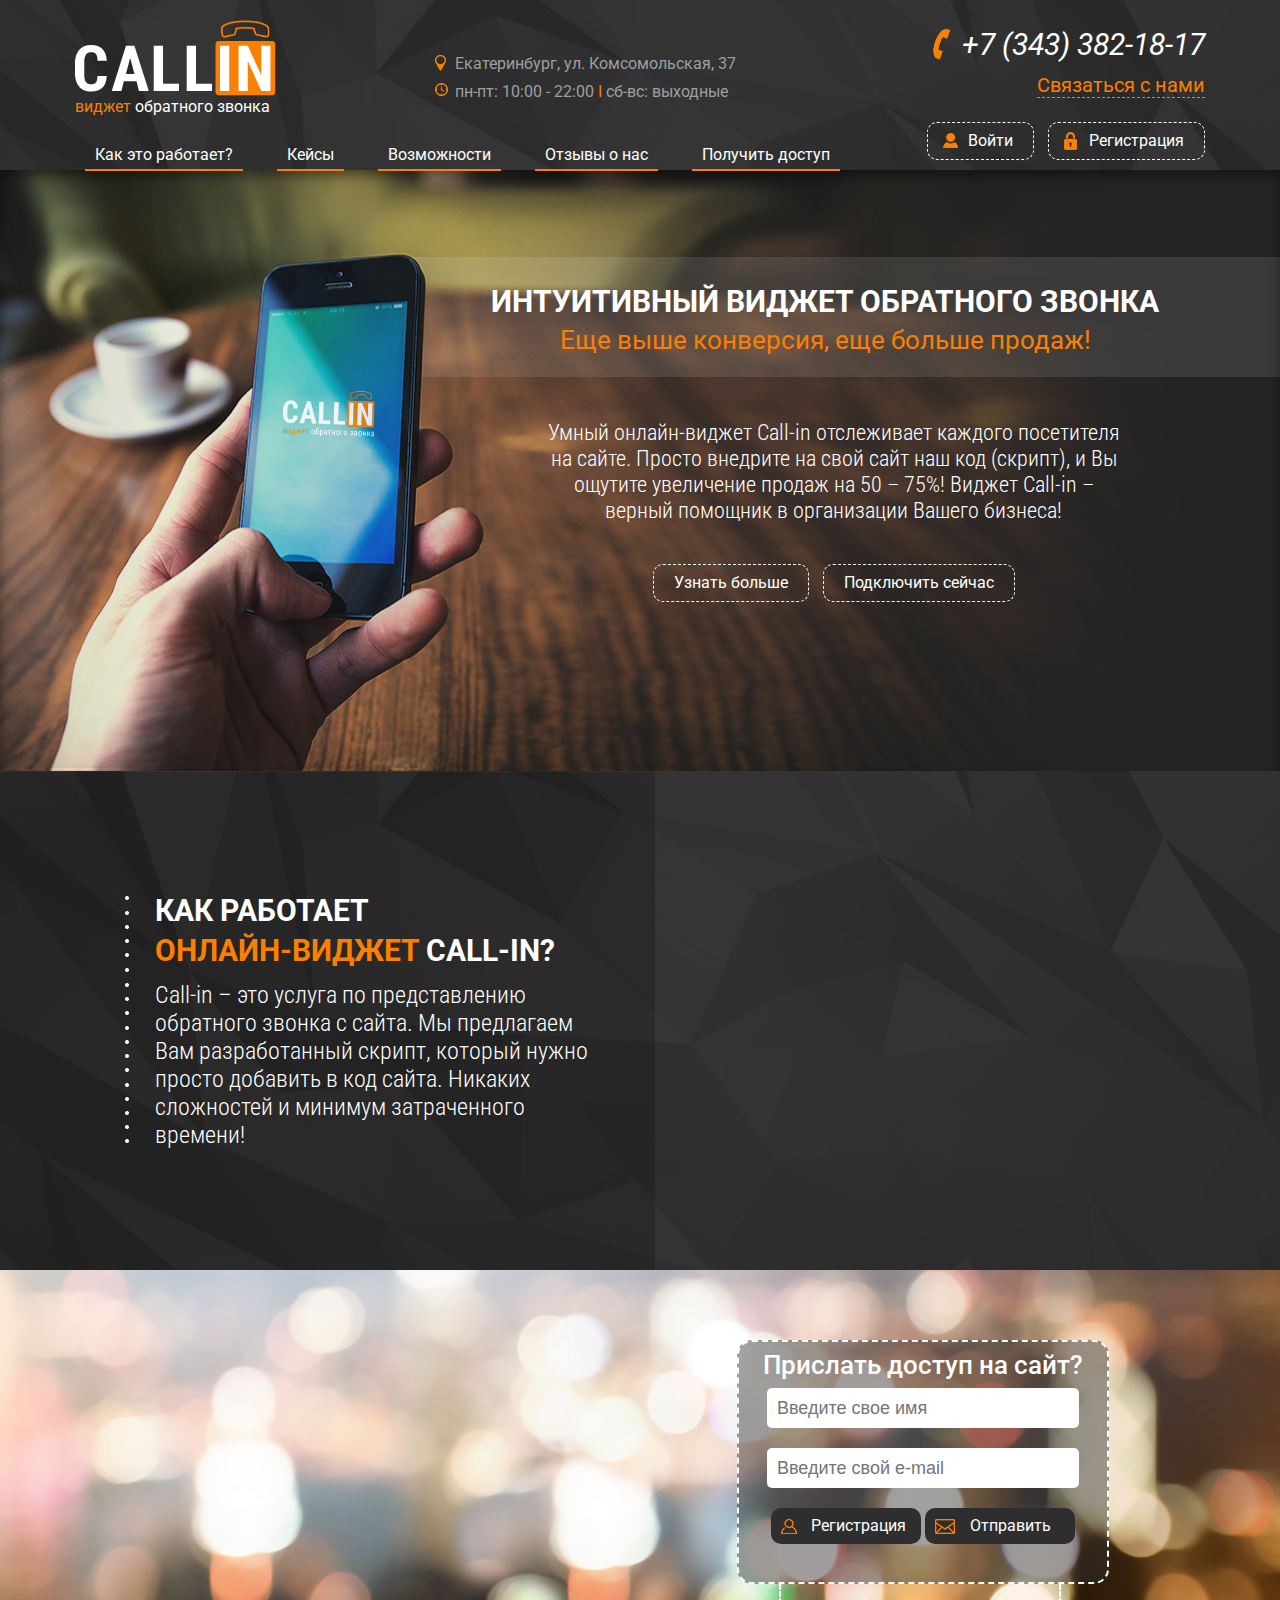
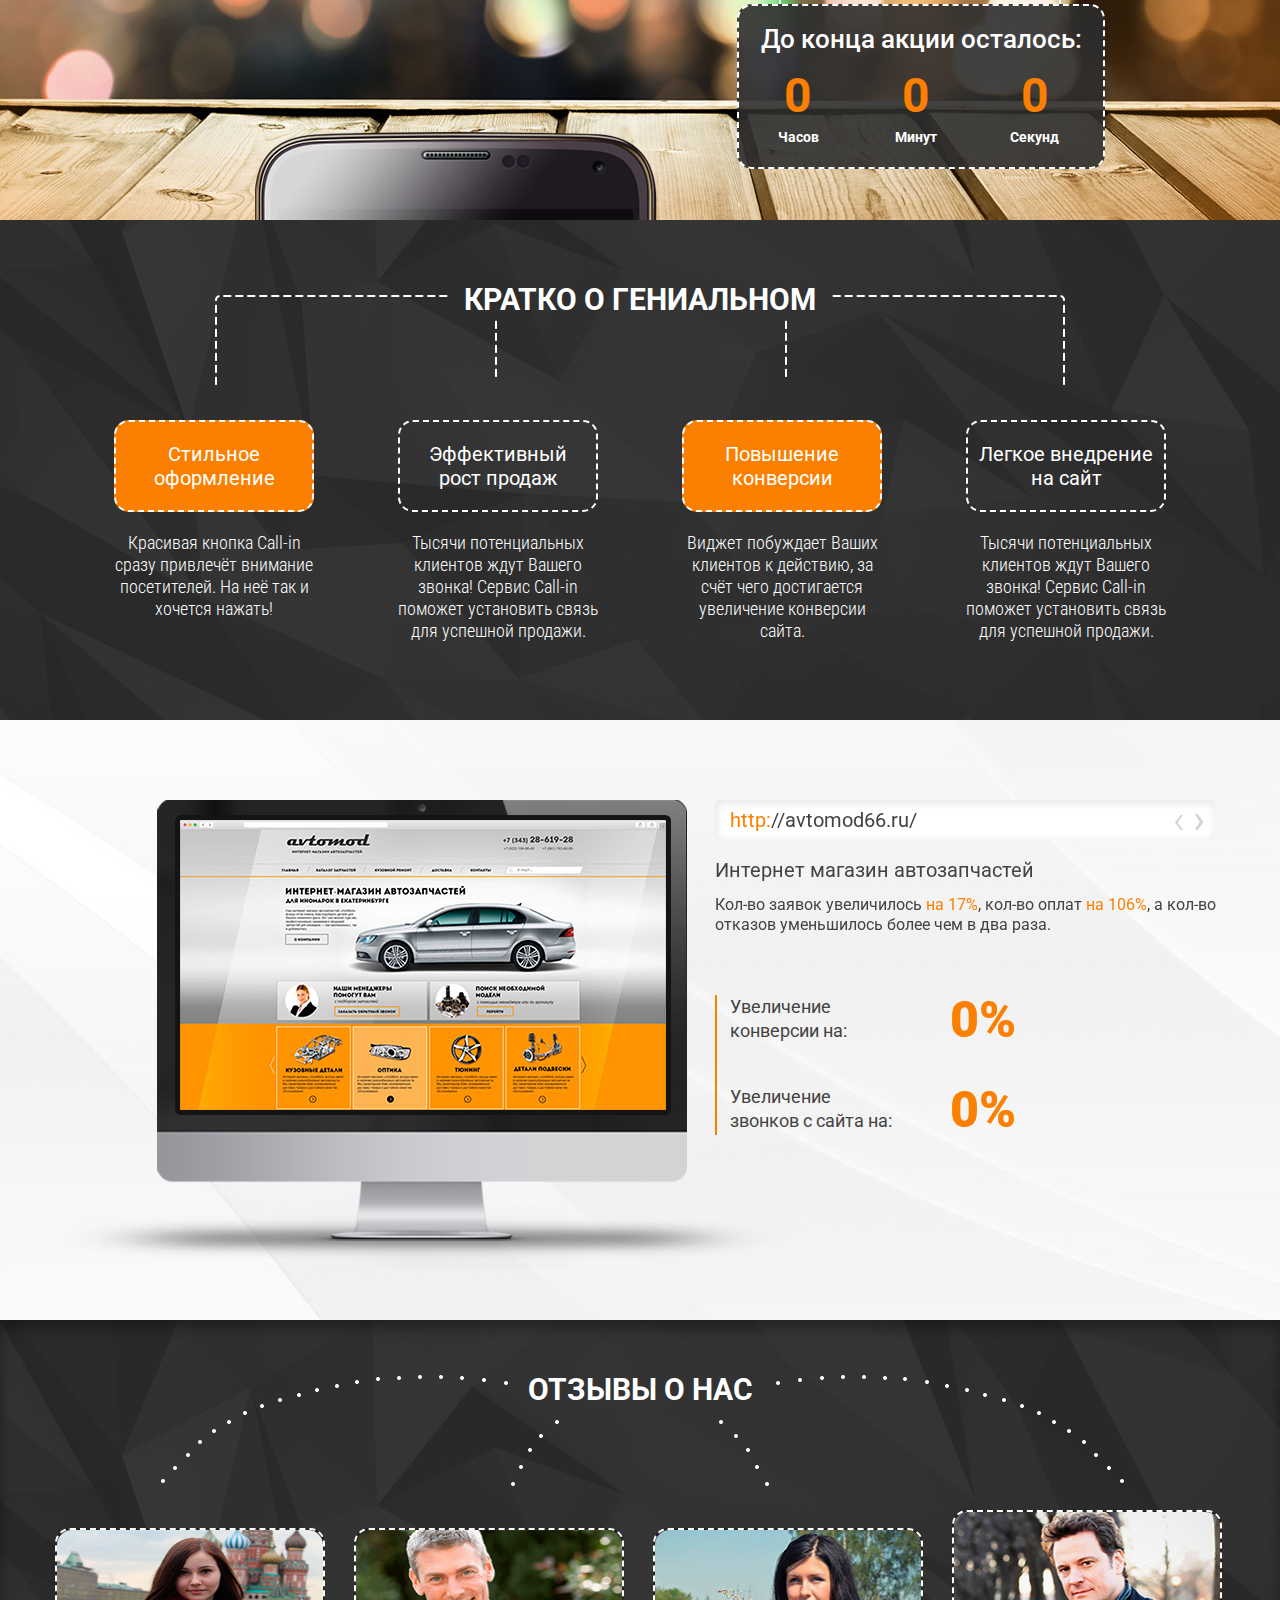
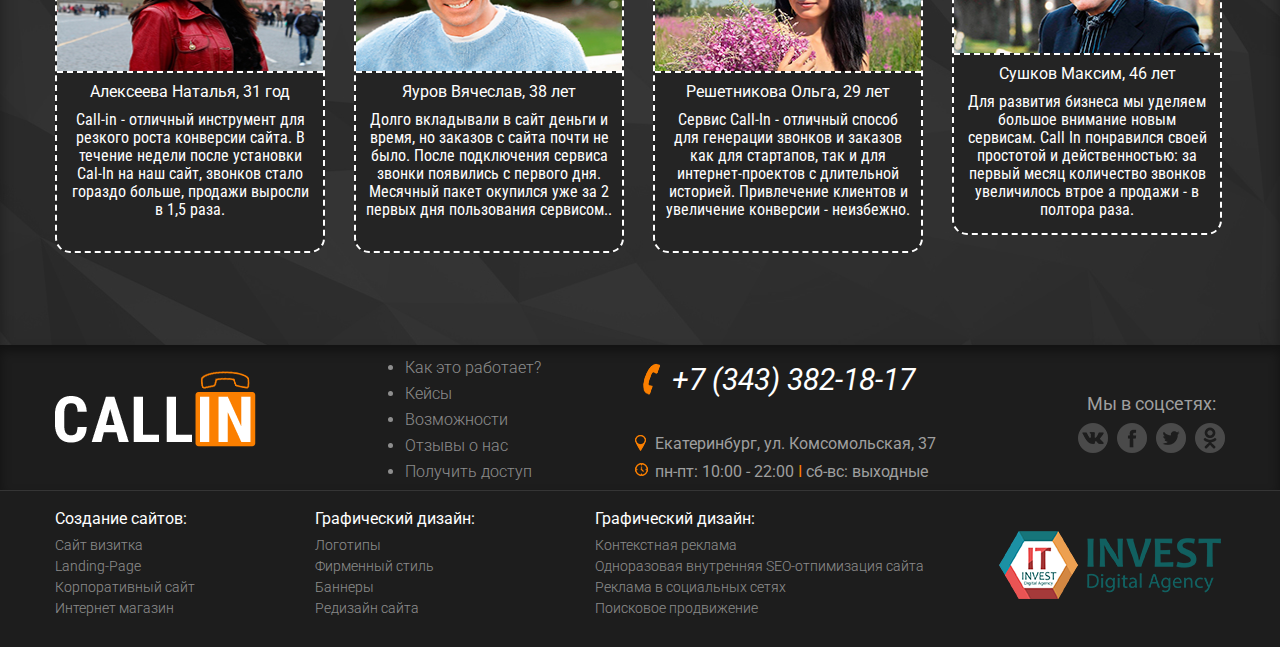
<file: index.html>
<!DOCTYPE html>
<html>
<head>
	<title>Главная</title>
        <meta charset="UTF-8">
        <meta name="Keywords" content="">
        <meta name="Description" content="">
        <base href=""/>
        <link rel="stylesheet" type="text/css" href="assets/styles/re_style.css">
        
        
        <link rel="stylesheet" href="assets/scripts/owl-carousel2/owl.carousel.css">

        <script type="text/javascript" src="http://code.jquery.com/jquery-1.9.1.js"></script>
        <script type="text/javascript" src="assets/scripts/countdown/jquery.plugin.min.js"></script>
		<script type="text/javascript" src="assets/scripts/countdown/jquery.countdown.min.js"></script>
		<script type="text/javascript" src="assets/scripts/countdown/jquery.countdown-ru.js"></script>
		 <link rel="stylesheet" type="text/css" href="assets/scripts/countdown/jquery.countdown.css">
        
       
        <link rel="stylesheet" type="text/css" href="assets/scripts/fancybox/jquery.fancybox.css">
        <link href='https://fonts.googleapis.com/css?family=Roboto:400,500,400italic,700&subset=cyrillic' rel='stylesheet' type='text/css'>
        <link href='https://fonts.googleapis.com/css?family=Roboto+Condensed:300&subset=cyrillic' rel='stylesheet' type='text/css'>
		<script type="text/javascript" src="assets/scripts/fancybox/jquery.fancybox.pack.js">
		</script>
	    
		<script src="assets/scripts/owl-carousel2/owl.carousel.min.js"></script>
		<script type="text/javascript" src="assets/scripts/re_general.js"></script>
		<!--[if IE 9]><link rel="stylesheet" type="text/css" href="assets/styles/style_ie8.css"><![endif]-->
		<!--[if IE 8]><link rel="stylesheet" type="text/css" href="assets/styles/style_ie8.css"><![endif]-->
		<!-- HTML5 shim and Respond.js for IE8 support of HTML5 elements and media queries -->
    <!-- WARNING: Respond.js doesn't work if you view the page via file:// -->
    <!--[if lt IE 9]>
      <script src="https://oss.maxcdn.com/html5shiv/3.7.2/html5shiv.min.js"></script>
      <script src="https://oss.maxcdn.com/respond/1.4.2/respond.min.js"></script>
    <![endif]-->
</head>
	<body>
		
		<header>
		    <div class="wrapper">
		        <div class="main-logo">
		            <a href="/"><img src="assets/images/logo.png" alt="">
		            </a>
		            <br>
		            <span>виджет</span> обратного звонка
		        </div>
		        <div class="header-contacts">
		            <div class="coord-block">
		                Екатеринбург, ул. Комсомольская, 37
		            </div>
		            <div class="graph-block">
		                пн-пт: 10:00 - 22:00 <span>I</span> сб-вс: выходные
		            </div>
		        </div>
		        <nav>
		            <ul>
		                <li><a href="#">Как это работает?</a></li>
		                <li><a href="#">Кейсы</a></li>
		                <li><a href="#">Возможности</a></li>
		                <li><a href="#">Отзывы о нас</a></li>
		                <li><a href="#">Получить доступ</a></li>
		            </ul>
		        </nav>
		        
		        <div class="head-call">
		            <div class="head-phone">
		                +7 (343) 382-18-17
		            </div>
		            <a href="#">Связаться с нами</a>
		        </div>
		        <div class="login-block">
		            <a href="#" class="login animate-button">Войти</a>
		            <a href="#" class="reg animate-button">Регистрация</a>
		        </div>
		    </div>
		</header>
        <section class="main-top">
           
            <div class="wrapper">
               <div class="main-top-titler">
                    <div class="top-titler">
                        Интуитивный виджет обратного звонка
                    </div>
                    <div class="top-text">
                        Еще выше конверсия, еще больше продаж!
                    </div>
                </div>
                <div class="top-text-container">
                    <div class="top-desc">
                        Умный онлайн-виджет Call-in отслеживает каждого посетителя на сайте. Просто внедрите на свой сайт наш код (скрипт), и Вы ощутите увеличение продаж на 50 – 75%! Виджет Call-in – верный помощник в организации Вашего бизнеса!
                    </div>
                    <a href="#" class="animate-button">
                        Узнать больше
                    </a>
                    <a href="#" class="animate-button">
                        Подключить сейчас
                    </a>
                </div>
            </div>
        </section>
        <section class="howork-block">
            <div class="wrapper">
                <div class="howork-main">
                    <div class="howork-top-dec howork-dec">
                        
                    </div>
                    <div class="howork-middle-dec howork-dec">
                        
                    </div>
                    <div class="howork-bot-dec howork-dec">
                        
                    </div>
                    <div class="titler">
                        Как работает <br>
                        <span>онлайн-виджет</span> Call-in?
                    </div>
                    <div class="howork-main-text">
                        Call-in – это услуга по представлению обратного звонка с сайта. Мы предлагаем Вам разработанный скрипт, который нужно просто добавить в код сайта. Никаких сложностей и минимум затраченного времени!
                    </div>
                </div>
                <div class="howork-items clearfix">
                    <div class="howork-item howork-item1 clearfix">
                        <div class="howork-icon">
                            
                        </div>
                        <div class="howork-item-text">
                            Анализирует поведение посетителей и выявляет 
                            заинтересованных клиентов
                        </div>
                    </div>
                    <div class="howork-item howork-item2 clearfix">
                        <div class="howork-icon">
                            
                        </div>
                        <div class="howork-item-text">
                            Не мешает конверсии, а ловит момент потери интереса и предлагает обратный звонок!
                        </div>
                    </div>
                    <div class="howork-item howork-item3 clearfix">
                        <div class="howork-icon">
                            
                        </div>
                        <div class="howork-item-text">
                            Бесплатно и быстрее чем за 27 секунд клиент получает обратный звонок от оператора!
                        </div>
                    </div>
                </div>
            </div>
        </section>
        <section class="sale-block">
            <div class="wrapper">
                <div class="phone-block">
                    <div class="phone-text">
                        <div class="phone-title">
                            Подключите CALL-IN
                            прямо сейчас

                        </div>
                        <div class="phone-free">
                            БЕСПЛАТНО!
                        </div>
                        <div class="phone-desc">
                            Попробуйте полнофункционально
                            онлайн-виджет в тестовом режиме!
                        </div>
                    </div>
                </div>
                <div class="sale-form">
                    <form action="">
                        <p>Прислать доступ на сайт?</p>
                        <input type="text" placeholder="Введите свое имя">
                        <input type="text" placeholder="Введите свой e-mail">
                        <a href="#" class="reg-button animate-button">Регистрация</a>
		                <a href="#" class="send-button animate-button">Отправить</a>
                    </form>
                    <div class="sale-counter">
                        <p class="sale-counter-title">
                            До конца акции осталось:
                        </p>
                        <div class="count-block">
                            
                        </div>
                    </div>
                </div>
            </div>
        </section>
        <section class="genius">
            <div class="wrapper">
                <div class="titler">
                    Кратко о гениальном
                </div>
                <div class="genius-decor">
                    <div class="genius-left">
                        
                    </div>
                    <div class="genius-middle">
                        
                    </div>
                    <div class="genius-middle genius-middle2">
                        
                    </div>
                    <div class="genius-right">
                        
                    </div>
                </div>
                <div class="genius-item orange-genius">
                    <div class="genius-title">
                        Стильное оформление
                    </div>
                    <div class="genius-desc">
                        Красивая кнопка Call-in сразу привлечёт внимание посетителей. На неё так и хочется нажать!
                    </div>
                </div>
                <div class="genius-item">
                    <div class="genius-title">
                        Эффективный<br>
рост продаж
                    </div>
                    <div class="genius-desc">
                        Тысячи потенциальных клиентов ждут Вашего звонка! Сервис Call-in поможет установить связь для успешной продажи.
                    </div>
                </div>
                <div class="genius-item orange-genius">
                    <div class="genius-title">
                        Повышение
конверсии
                    </div>
                    <div class="genius-desc">
                        Виджет побуждает Ваших клиентов к действию, за счёт чего достигается увеличение конверсии сайта.
                    </div>
                </div>
                <div class="genius-item">
                    <div class="genius-title">
                        Легкое внедрение 
на сайт
                    </div>
                    <div class="genius-desc">
                        Тысячи потенциальных клиентов ждут Вашего звонка! Сервис Call-in поможет установить связь для успешной продажи.
                    </div>
                </div>
            </div>
        </section>
        <section class="slider-block">
            <div class="wrapper clearfix">
                <div class="arr-up">
                    
                </div>
                <div class="display-slider">
                    <div class="noise-block">
                            
                        </div>
                    <div class="display-slider-block">
                        
                        <div class="display-slider-item">
                            <img src="assets/images/pictures/avtomod.png" alt="">
                        </div>
                        <div class="display-slider-item">
                            <img src="assets/images/pictures/avtomod.png" alt="">
                        </div>
                        
                    </div>
                </div>
                <div class="site-slider clearfix">
                    <div class="site-item">
                        <div class="site-name">
                            <span>http:</span>//avtomod66.ru/
                        </div>
                        <div class="site-title">
                            Интернет магазин автозапчастей
                        </div>
                        <div class="site-desc">
                            Кол-во заявок увеличилось <span>на 17%</span>, кол-во оплат <span>на 106%</span>, а кол-во отказов уменьшилось более чем в два раза.
                        </div>
                    </div>
                    <div class="site-item">
                        <div class="site-name">
                            <span>http:</span>//avtomod66.ru/
                        </div>
                        <div class="site-title">
                            Интернет магазин автозапчастей
                        </div>
                        <div class="site-desc">
                            Кол-во заявок увеличилось <span>на 17%</span>, кол-во оплат <span>на 106%</span>, а кол-во отказов уменьшилось более чем в два раза.
                        </div>
                    </div>
                </div>
                <div class="conv-num">
                    <div class="conv-item conv-item1 clearfix">
                        <div class="conv-text">
                            Увеличение
                            конверсии на:
                        </div>
                        <div class="conv-count">
                            0%
                        </div>
                    </div>
                    <div class="conv-item conv-item2 clearfix">
                        <div class="conv-text">
                            Увеличение
                            звонков с сайта на:
                        </div>
                        <div class="conv-count">
                            0%
                        </div>
                    </div>
                </div>
            </div>
        </section>
        <section class="comments">
            <div class="wrapper">
                <div class="titler">Отзывы о нас</div>
                <div class="comments-dec">
                    <div class="comment-left-dec">
                        
                    </div>
                    <div class="comment-middle1-dec">
                        
                    </div>
                    <div class="comment-middle2-dec">
                        
                    </div>
                    <div class="comment-right-dec">
                        
                    </div>
                </div>
                <div class="comments-block">
                    <div class="comment-item">
                        <div class="comment-author">
                            <img src="assets/images/pictures/commentator1.jpg" alt="">
                        </div>
                        <div class="comment-text">
                            <div class="author-name">
                                Алексеева Наталья, 31 год
                            </div>
                            <div class="author-comment">
                                Call-in - отличный инструмент для резкого роста конверсии сайта. В течение недели после установки<br> Cal-In на наш сайт, звонков стало гораздо больше, продажи выросли в 1,5 раза.
                            </div>
                        </div>
                    </div>
                    <div class="comment-item">
                        <div class="comment-author">
                            <img src="assets/images/pictures/commentator2.jpg" alt="">
                        </div>
                        <div class="comment-text">
                            <div class="author-name">
                                Яуров Вячеслав, 38 лет
                            </div>
                            <div class="author-comment">
                               Долго вкладывали в сайт деньги и время, но заказов с сайта почти не было. После подключения сервиса звонки появились с первого дня. Месячный пакет окупился уже за 2 первых дня пользования сервисом..
                            </div>
                        </div>
                    </div>
                    <div class="comment-item">
                        <div class="comment-author">
                            <img src="assets/images/pictures/commentator3.jpg" alt="">
                        </div>
                        <div class="comment-text">
                            <div class="author-name">
                                Решетникова Ольга, 29 лет
                            </div>
                            <div class="author-comment">
                                Сервис Call-In - отличный способ для генерации звонков и заказов как для стартапов, так и для интернет-проектов с длительной историей. Привлечение клиентов и увеличение конверсии - неизбежно.
                            </div>
                        </div>
                    </div>
                    <div class="comment-item">
                        <div class="comment-author">
                            <img src="assets/images/pictures/commentator4.jpg" alt="">
                        </div>
                        <div class="comment-text">
                            <div class="author-name">
                                Сушков Максим, 46 лет
                            </div>
                            <div class="author-comment">
                                Для развития бизнеса мы уделяем большое внимание новым сервисам. Call In понравился своей простотой и действенностью: за первый месяц количество звонков увеличилось втрое а продажи - в полтора раза.
                            </div>
                        </div>
                    </div>
                </div>
            </div>
        </section>
        <script>
            var newYear = new Date(); 
            newYear = new Date(2016,6,30); 
            $('.count-block').countdown({until: newYear});
        </script>
        <footer>
            <div class="wrapper">
                <div class="logo-container">
                    <img src="assets/images/logo.png" alt="">
                </div>
                <ul class="foot-nav">
                    <li><a href="#">Как это работает?</a></li>
                    <li><a href="#">Кейсы</a></li>
                    <li><a href="#">Возможности</a></li>
                    <li><a href="#">Отзывы о нас</a></li>
                    <li><a href="#">Получить доступ</a></li>
                </ul>
                <div class="head-call">
		            <div class="head-phone">
		                +7 (343) 382-18-17
		            </div>
		            
		        </div>
                <div class="header-contacts">
		            <div class="coord-block">
		                Екатеринбург, ул. Комсомольская, 37
		            </div>
		            <div class="graph-block">
		                пн-пт: 10:00 - 22:00 <span>I</span> сб-вс: выходные
		            </div>
		        </div>
               <div class="social-block">
                   <span>Мы в соцсетях:</span><br>
                   <a href="#" class="soc-item soc-item-vk">
                       
                   </a>
                   <a href="#" class="soc-item soc-item-fb">
                       
                   </a>
                   <a href="#" class="soc-item soc-item-tw">
                       
                   </a>
                   <a href="#" class="soc-item soc-item-ok">
                       
                   </a>
               </div>
            </div>
        </footer>
        <section class="invest-footer">
            <div class="wrapper">
                <div class="invest-nav">
                    <p>Создание сайтов:</p>
                    <ul>
                        <li><a href="#">
                            Сайт визитка
                        </a></li>
                        <li><a href="#">
                            Landing-Page
                        </a></li>
                        <li><a href="#">
                            Корпоративный сайт
                        </a></li>
                        <li><a href="#">
                            Интернет магазин
                        </a></li>
                    </ul>
                </div>
                <div class="invest-nav">
                    <p>Графический дизайн:</p>
                    <ul>
                        <li><a href="#">
                            Логотипы
                        </a></li>
                        <li><a href="#">
                            Фирменный стиль
                        </a></li>
                        <li><a href="#">
                            Баннеры
                        </a></li>
                        <li><a href="#">
                            Редизайн сайта
                        </a></li>
                    </ul>
                </div>
                <div class="invest-nav invest-nav-last">
                    <p>Графический дизайн:</p>
                    <ul>
                        <li><a href="#">
                            Контекстная реклама
                        </a></li>
                        <li><a href="#">
                            Одноразовая внутренняя SEO-отпимизация сайта
                        </a></li>
                        <li><a href="#">
                            Реклама в социальных сетях
                        </a></li>
                        <li><a href="#">
                            Поисковое продвижение
                        </a></li>
                    </ul>
                    
                </div>
                <a href="#" class="it-invest">
                        <img src="assets/images/it-invest.png" alt="">
                    </a>
            </div>
            
        </section>
	</body>
	
</html>
</file>
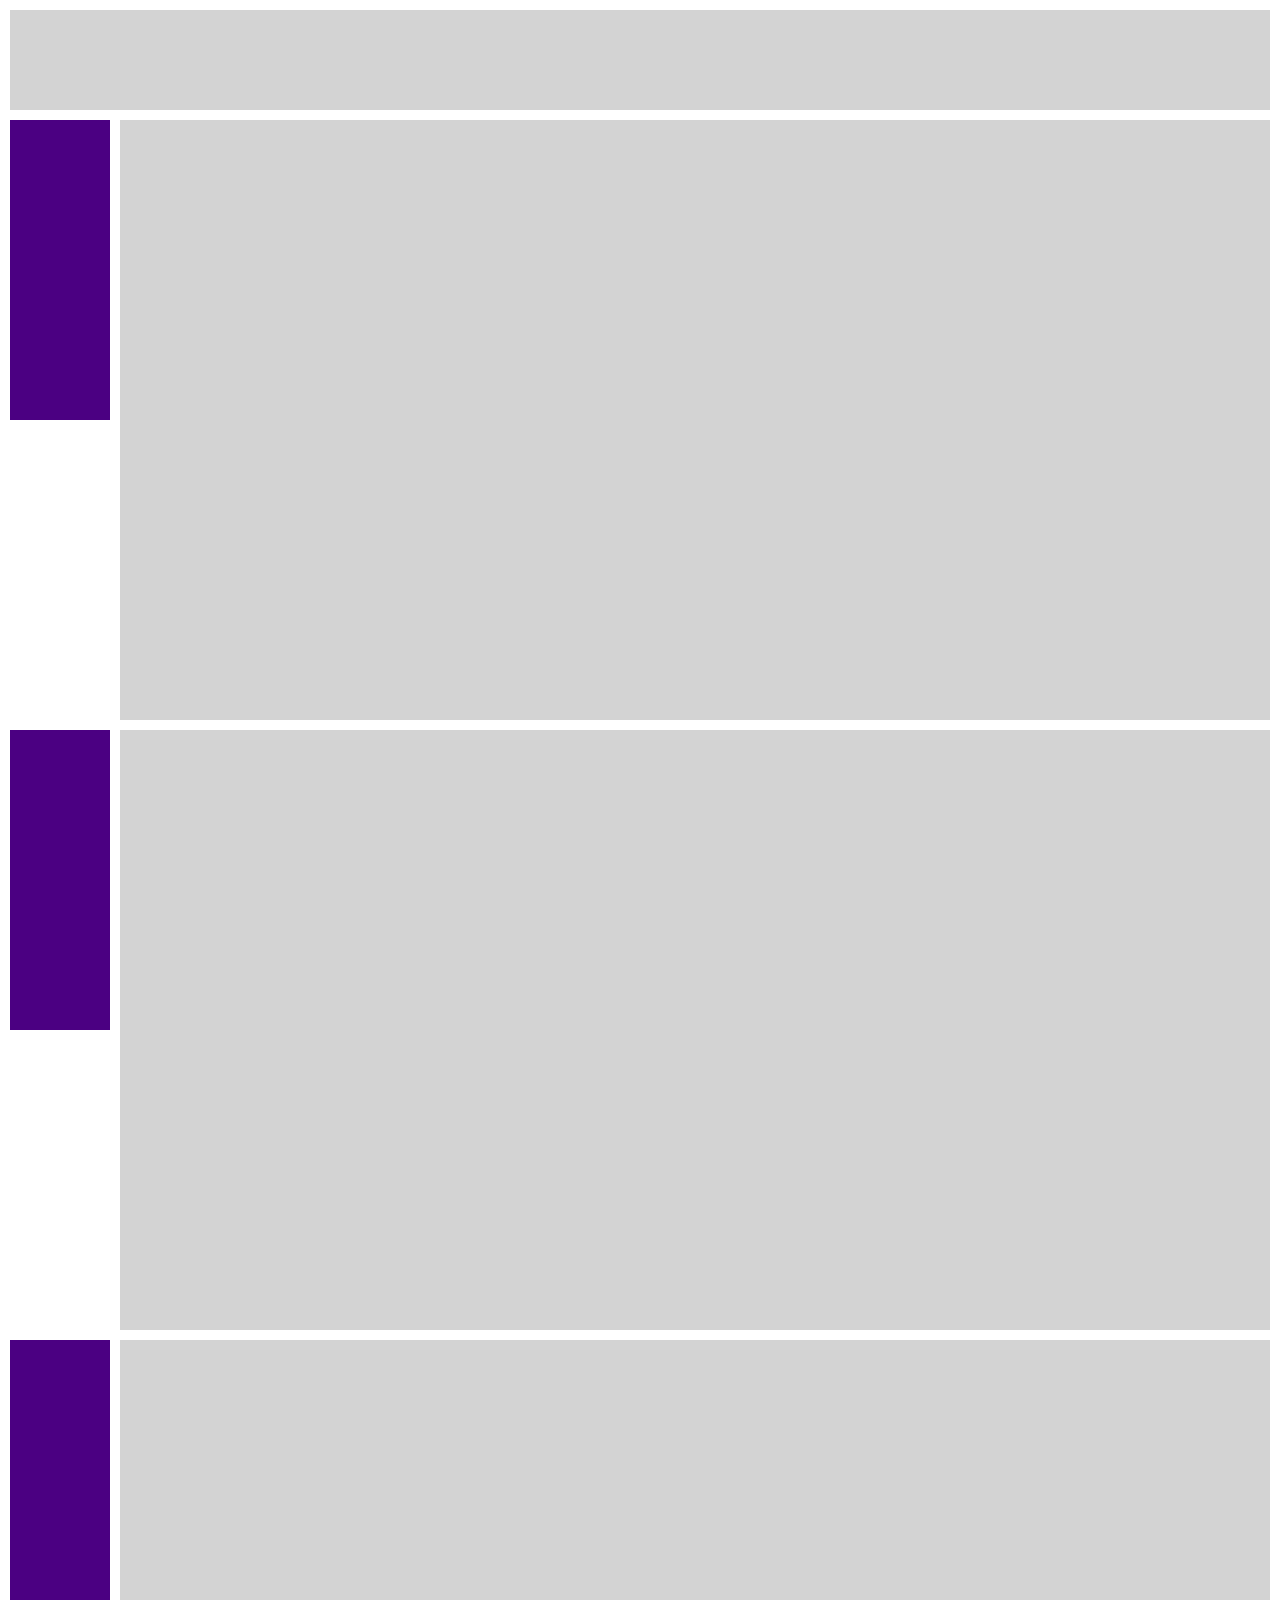
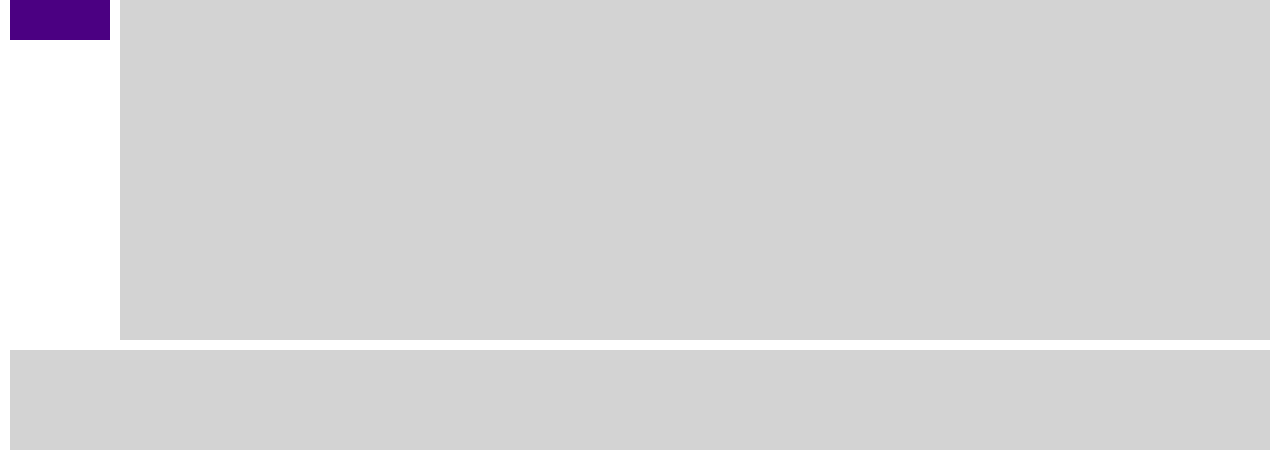
<file: assets/scripts/jquery.fixer.js-master/index.html>
<!doctype html>
<html>
<head>
    <meta charset="utf-8">
    <meta name="viewport" content="width=device-width">

    <style>
        body {
            margin: 0;
            padding: 10px;
        }
        
        #header {
            height: 100px;
            margin: 0 0 10px;
            background: lightgray;
        }
        
        .content {
            position: relative;
            float: right;
            width: 100%;
            height: 600px;
            margin: 0 0 10px -110px;
        }
        
        .side {
            float: left;
            width: 100px;
            height: 300px;
            margin: 0 10px 0 0;
            background: indigo;
        }
        
        .main {
            height: 600px;
            margin-left: 110px;
            background: lightgray;
        }
        
        #footer {
            clear: both;
            height: 100px;
            background: lightgray;
        }
    </style>

    <title>jquery.fixer.js | Fix elements as `position:sticky` do.</title>
</head>

<body>
    <div id="header"></div>

    <div class="content">
        <div class="side"></div>
        <div class="main"></div>
    </div>

    <div class="content">
        <div class="side"></div>
        <div class="main"></div>
    </div>

    <div class="content">
        <div class="side"></div>
        <div class="main"></div>
    </div>

    <div id="footer"></div>

    <script src='http://code.jquery.com/jquery-1.10.1.min.js'></script>
    <script src='jquery.fixer.js'></script>
    <script>
        $('.side').fixer({
            gap: 10
        });
    </script>
</body>
</html>
</file>
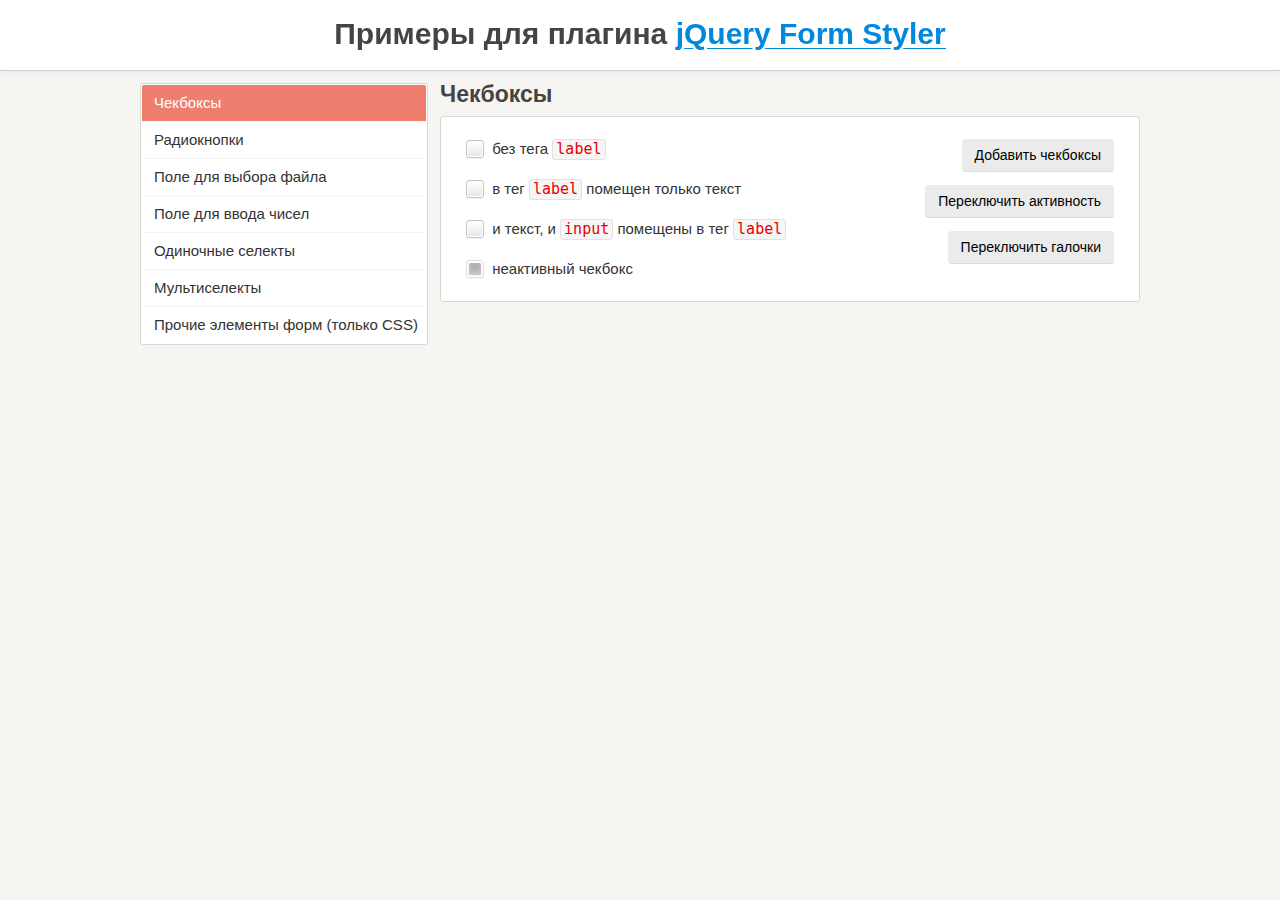
<file: assets/scripts/FormStyler/demo/index.html>
<!DOCTYPE html>
<html>
<head>
	<meta charset="utf-8" />
	<meta name="viewport" content="width=device-width, initial-scale=1.0" />
	<title>Примеры для плагина jQuery Form Styler</title>
	<link href="demo.css" rel="stylesheet" />
	<link href="../jquery.formstyler.css" rel="stylesheet" />
	<script src="http://ajax.googleapis.com/ajax/libs/jquery/1.11.3/jquery.min.js"></script>
	<script src="../jquery.formstyler.js"></script>
	<script>
		(function($) {
		$(function() {
			$('input, select').styler({
				selectSearch: true
			});
		});
		})(jQuery);
	</script>
	<script src="demo.js"></script>
</head>

<body>

<h1>Примеры для плагина <a href="http://dimox.name/jquery-form-styler/">jQuery Form Styler</a></h1>

<div class="wrapper">

	<ul class="menu">
		<li class="current" data-hash="checkbox">Чекбоксы</li>
		<li data-hash="radio">Радиокнопки</li>
		<li data-hash="file">Поле для выбора файла</li>
		<li data-hash="number">Поле для ввода чисел</li>
		<li data-hash="select">Одиночные селекты</li>
		<li data-hash="multiselect">Мультиселекты</li>
		<li data-hash="css">Прочие элементы форм (только CSS)</li>
	</ul>

	<div class="content">

		<div class="box visible">
			<h2>Чекбоксы</h2>

			<div class="section lh">
				<div class="buttons">
					<button type="submit" class="button  add-checkbox">Добавить чекбоксы</button>
					<button type="submit" class="button  disable-input">Переключить активность</button>
					<button type="submit" class="button  check">Переключить галочки</button>
				</div>
				<input type="checkbox" /> без тега <code>label</code><br />
				<span id="r"><input type="checkbox" id="checkbox1" /></span> <label for="checkbox1"> в тег <code>label</code> помещен только текст</label><br />
				<label><input type="checkbox" /> и текст, и <code>input</code> помещены в тег <code>label</code></label><br />
				<label><input type="checkbox" disabled checked /> неактивный чекбокс</label>
			</div><!-- .section -->
		</div><!-- .box -->

		<div class="box">
			<h2>Радиокнопки</h2>

			<div class="section lh">
				<div class="buttons">
					<button type="submit" class="button  add-radio">Добавить радиокнопки</button>
					<button type="submit" class="button  disable-input">Переключить активность</button>
				</div>
				<input type="radio" name="radio" /> без тега <code>label</code><br />
				<input type="radio" name="radio" id="radio1" /> <label for="radio1"> в тег <code>label</code> помещен только текст</label><br />
				<label><input type="radio" name="radio" /> и текст, и <code>input</code> помещены в тег <code>label</code></label><br />
				<label><input type="radio" name="radio" disabled /> неактивная радиокнопка</label>
			</div><!-- .section -->
		</div><!-- .box -->

		<div class="box">
			<h2>Поле для выбора файла</h2>

			<div class="section">
				<div class="buttons">
					<button type="submit" class="button  add-file">Добавить поле</button>
					<button type="submit" class="button  disable-input">Переключить активность</button>
				</div>
				<input type="file" />
			</div><!-- .section -->
		</div><!-- .box -->

		<div class="box">
			<h2>Поле для ввода чисел</h2>

			<div class="section">
				<div class="buttons">
					<button type="submit" class="button  add-number">Добавить поле</button>
					<button type="submit" class="button  disable-input">Переключить активность</button>
				</div>
				<p>Поле без атрибутов.</p>
				<input type="number" />
			</div><!-- .section -->

			<div class="section">
				<p>Поле с атрибутами <code>min="0" max="100" step="5"</code>.</p>
				<input type="number" min="0" max="100" step="5" />
			</div><!-- .section -->

			<div class="section  number-plus-minus">
			<p>Другой вид переключателей.</p>
				<input type="number" />
			</div><!-- .section -->
		</div><!-- .box -->

		<div class="box">

			<h2>Одиночные селекты</h2>

			<p style="color: #43C617">По умолчанию ширина селекта на этой странице установлена 250 пикселей.</p>

			<div class="section">
				<div class="buttons">
					<button type="submit" class="button  add-select">Добавить селект</button>
					<button type="submit" class="button  add-options">Добавить пункты в список</button>
					<button type="submit" class="button  disable-select">Переключить активность селекта</button>
					<button type="submit" class="button  disable-options">Переключить активность пунктов</button>
				</div>
				<p><strong>Простой селект</strong> с несколькими пунктами, <br />один из них неактивный.</p>
				<select>
					<option>-- Выберите --</option>
					<option>Пункт 1</option>
					<option>Пункт 2</option>
					<option disabled>Пункт 3</option>
					<option>Пункт 4</option>
					<option>Пункт 5</option>
				</select>
			</div><!-- .section -->

			<div class="section">

				<p>Селект <strong>без заданной ширины</strong>, имеющий пункт <strong>с длинным текстом</strong>.</p>
				<select class="width-auto">
					<option>-- Выберите --</option>
					<option>Пункт 1</option>
					<option>Пункт 2</option>
					<option>Какой-то пункт с очень-очень-очень длинным-длинным-длинным текстом</option>
					<option>Пункт 4</option>
					<option>Пункт 5</option>
				</select>

				<br /><br />

				<p>Селект <strong>с шириной 200 пикселей</strong>, имеющий пункт <strong>с длинным текстом</strong>.</p>
				<select class="width-200">
					<option>-- Выберите --</option>
					<option>Пункт 1</option>
					<option>Пункт 2</option>
					<option>Какой-то пункт с очень-очень-очень длинным-длинным-длинным текстом</option>
					<option>Пункт 4</option>
					<option>Пункт 5</option>
				</select>

			</div><!-- .section -->

			<div class="section">

				<div class="sec maxheight">
					<p>Выпадающий список этого селекта <br /><strong>органичен по высоте</strong>.</p>
					<select>
						<option>-- Выберите --</option>
						<option>Пункт 1</option>
						<option>Пункт 2</option>
						<option>Пункт 3</option>
						<option>Пункт 4</option>
						<option>Пункт 5</option>
						<option>Пункт 6</option>
						<option>Пункт 7</option>
						<option>Пункт 8</option>
						<option>Пункт 9</option>
						<option>Пункт 10</option>
						<option>Пункт 11</option>
						<option>Пункт 12</option>
						<option>Пункт 13</option>
						<option>Пункт 14</option>
						<option>Пункт 15</option>
						<option>Пункт 16</option>
						<option>Пункт 17</option>
						<option>Пункт 18</option>
						<option>Пункт 19</option>
						<option>Пункт 20</option>
						<option>Пункт 21</option>
						<option>Пункт 22</option>
						<option>Пункт 23</option>
						<option>Пункт 24</option>
						<option>Пункт 25</option>
						<option>Пункт 26</option>
						<option>Пункт 27</option>
						<option>Пункт 28</option>
						<option>Пункт 29</option>
						<option>Пункт 30</option>
					</select>
				</div><!-- .sec -->

				<div class="sec">
					<p>Селект <strong>с длинным списком</strong>, не ограниченным максимальной высотой.</p>
					<select>
						<option>-- Выберите --</option>
						<option>Пункт 1</option>
						<option>Пункт 2</option>
						<option>Пункт 3</option>
						<option>Пункт 4</option>
						<option>Пункт 5</option>
						<option>Пункт 6</option>
						<option>Пункт 7</option>
						<option>Пункт 8</option>
						<option>Пункт 9</option>
						<option>Пункт 10</option>
						<option>Пункт 11</option>
						<option>Пункт 12</option>
						<option>Пункт 13</option>
						<option>Пункт 14</option>
						<option>Пункт 15</option>
						<option>Пункт 16</option>
						<option>Пункт 17</option>
						<option>Пункт 18</option>
						<option>Пункт 19</option>
						<option>Пункт 20</option>
						<option>Пункт 21</option>
						<option>Пункт 22</option>
						<option>Пункт 23</option>
						<option>Пункт 24</option>
						<option>Пункт 25</option>
						<option>Пункт 26</option>
						<option>Пункт 27</option>
						<option>Пункт 28</option>
						<option>Пункт 29</option>
						<option>Пункт 30</option>
						<option>Пункт 31</option>
						<option>Пункт 32</option>
						<option>Пункт 33</option>
						<option>Пункт 34</option>
						<option>Пункт 35</option>
						<option>Пункт 36</option>
						<option>Пункт 37</option>
						<option>Пункт 38</option>
						<option>Пункт 39</option>
						<option>Пункт 40</option>
						<option>Пункт 41</option>
						<option>Пункт 42</option>
						<option>Пункт 43</option>
						<option>Пункт 44</option>
						<option>Пункт 45</option>
						<option>Пункт 46</option>
						<option>Пункт 47</option>
						<option>Пункт 48</option>
						<option>Пункт 49</option>
						<option>Пункт 50</option>
						<option>Пункт 51</option>
						<option>Пункт 52</option>
						<option>Пункт 53</option>
						<option>Пункт 54</option>
						<option>Пункт 55</option>
						<option>Пункт 56</option>
						<option>Пункт 57</option>
						<option>Пункт 58</option>
						<option>Пункт 59</option>
						<option>Пункт 60</option>
						<option>Пункт 61</option>
						<option>Пункт 62</option>
						<option>Пункт 63</option>
						<option>Пункт 64</option>
						<option>Пункт 65</option>
						<option>Пункт 66</option>
						<option>Пункт 67</option>
						<option>Пункт 68</option>
						<option>Пункт 69</option>
						<option>Пункт 70</option>
						<option>Пункт 71</option>
						<option>Пункт 72</option>
						<option>Пункт 73</option>
						<option>Пункт 74</option>
						<option>Пункт 75</option>
						<option>Пункт 76</option>
						<option>Пункт 77</option>
						<option>Пункт 78</option>
						<option>Пункт 79</option>
						<option>Пункт 80</option>
						<option>Пункт 81</option>
						<option>Пункт 82</option>
						<option>Пункт 83</option>
						<option>Пункт 84</option>
						<option>Пункт 85</option>
						<option>Пункт 86</option>
						<option>Пункт 87</option>
						<option>Пункт 88</option>
						<option>Пункт 89</option>
						<option>Пункт 90</option>
						<option>Пункт 91</option>
						<option>Пункт 92</option>
						<option>Пункт 93</option>
						<option>Пункт 94</option>
						<option>Пункт 95</option>
						<option>Пункт 96</option>
						<option>Пункт 97</option>
						<option>Пункт 98</option>
						<option>Пункт 99</option>
						<option>Пункт 100</option>
					</select>
				</div><!-- .sec -->

			</div><!-- .section -->

			<div class="section">

				<div class="sec">
					<p>Проверяем, правильное ли значение передается при изменении. У оригинального селекта прописано: <code>onchange="alert(this.value)"</code>.</p>
					<select onchange="alert(this.value)">
						<option>-- Выберите --</option>
						<option>Пункт 1</option>
						<option>Пункт 2</option>
						<option>Пункт 3</option>
						<option>Пункт 4</option>
						<option>Пункт 5</option>
					</select>
				</div><!-- .sec -->

				<div class="sec">
					<p>Селект <strong>с замещающим текстом</strong> (placeholder). Текст "-- Выберите --" задан не через тег <code>option</code>, а через атрибут <code>data-placeholder</code>.</p>
					<select data-placeholder="-- Выберите --">
						<option></option>
						<option>Пункт 1</option>
						<option>Пункт 2</option>
						<option>Пункт 3</option>
						<option>Пункт 4</option>
						<option>Пункт 5</option>
					</select>
				</div><!-- .sec -->

			</div><!-- .section -->

			<div class="section">

				<div class="sec">
					<p>Селект <strong>с группировкой пунктов</strong> <br />(используется тег <code>optgroup</code>), один из них неактивный.</p>
					<select>
						<option>-- Выберите --</option>
						<optgroup label="Группа 1">
							<option>Пункт 1.1</option>
							<option>Пункт 1.2</option>
							<option>Пункт 1.3</option>
						</optgroup>
						<optgroup label="Группа 2">
							<option>Пункт 2.1</option>
							<option disabled>Пункт 2.2</option>
							<option>Пункт 2.3</option>
						</optgroup>
					</select>
				</div><!-- .sec -->

				<div class="sec">
					<p>Селект с выделением групп <strong>разными цветами</strong> (указаны классы <code>.color1</code> и <code>.color2</code> для <code>optgroup</code>).</p>
					<select>
						<option>-- Выберите --</option>
						<optgroup label="Группа 1" class="color1">
							<option>Пункт 1.1</option>
							<option>Пункт 1.2</option>
							<option>Пункт 1.3</option>
						</optgroup>
						<optgroup label="Группа 2" class="color2">
							<option>Пункт 2.1</option>
							<option>Пункт 2.2</option>
							<option>Пункт 2.3</option>
						</optgroup>
					</select>
				</div><!-- .sec -->

			</div><!-- .section -->

			<div class="section">

				<div class="sec showChanged">
					<p>Показываем, что селект изменен, используя класс <code>.changed</code> (появляется зеленая обводка).</p>
					<select>
						<option>-- Выберите --</option>
						<option>Пункт 1</option>
						<option>Пункт 2</option>
						<option>Пункт 3</option>
						<option>Пункт 4</option>
						<option>Пункт 5</option>
					</select>
				</div><!-- .sec -->

				<div class="sec lang">
					<p>Класс, указаннный для <code>option</code>, передается свернутом селекту, благодаря чему мы в нем видим флаг.</p>
					<select>
						<option>-- Выберите язык --</option>
						<option class="lang-en">Английский</option>
						<option class="lang-es">Испанский</option>
						<option class="lang-de">Немецкий</option>
						<option class="lang-ru">Русский</option>
						<option class="lang-fr">Французский</option>
					</select>
				</div><!-- .sec -->

			</div><!-- .section -->

			<br /><br /><br /><br /><br /><br /><br /><br /><br /><br />

		</div><!-- .box -->

		<div class="box">

			<h2>Мультиселекты</h2>

			<div class="section">
				<div class="buttons">
					<button type="submit" class="button  add-select  multiple">Добавить селект</button>
					<button type="submit" class="button  add-options">Добавить пункты в список</button>
					<button type="submit" class="button  disable-select">Переключить активность селекта</button>
					<button type="submit" class="button  disable-options">Переключить активность пунктов</button>
				</div>
				<p><strong>Мультиселект</strong>, один из пунктов неактивный, <br />параметр <code>size</code> не указан.</p>
				<select multiple>
					<option>-- Выберите --</option>
					<option>Пункт 1</option>
					<option>Пункт 2</option>
					<option disabled>Пункт 3</option>
					<option>Пункт 4</option>
					<option>Пункт 5</option>
				</select>
			</div><!-- .section -->

			<div class="section">
				<p>Мультиселект <strong>с параметром</strong> <code>size</code> <strong>равным</strong> <code>6</code> и <strong>с заданной шириной</strong> (400 пикселей).</p>
				<select multiple size="6" class="width-400">
					<option>-- Выберите один или несколько пунктов --</option>
					<option>Пункт 1</option>
					<option>Пункт 2</option>
					<option>Пункт 3</option>
					<option>Пункт 4</option>
					<option>Пункт 5</option>
				</select>
			</div><!-- .section -->

			<div class="section">

				<div class="sec">
					<p>Мультиселект <strong>с группировкой пунктов</strong> (используется тег <code>optgroup</code>), один из них неактивный.</p>
					<select multiple size="9">
						<option>-- Выберите --</option>
						<optgroup label="Группа 1">
							<option>Пункт 1.1</option>
							<option>Пункт 1.2</option>
							<option>Пункт 1.3</option>
						</optgroup>
						<optgroup label="Группа 2">
							<option>Пункт 2.1</option>
							<option disabled>Пункт 2.2</option>
							<option>Пункт 2.3</option>
						</optgroup>
					</select>
				</div><!-- .sec -->

				<div class="sec">
					<p>Мультиселект с выделением групп <strong>разными цветами</strong> (указаны классы <code>.color1</code> и <code>.color2</code> для <code>optgroup</code>).</p>
					<select multiple size="9">
						<option>-- Выберите --</option>
						<optgroup label="Группа 1" class="color1">
							<option>Пункт 1.1</option>
							<option>Пункт 1.2</option>
							<option>Пункт 1.3</option>
						</optgroup>
						<optgroup label="Группа 2" class="color2">
							<option>Пункт 2.1</option>
							<option>Пункт 2.2</option>
							<option>Пункт 2.3</option>
						</optgroup>
					</select>
				</div><!-- .sec -->

			</div><!-- .section -->

		</div><!-- .box -->

		<div class="box">

			<h2>Прочие элементы форм (только CSS)</h2>

			<div class="section css">
				<p>Стилизация данных элементов <strong>не требует наличия плагина</strong>.</p>

				<input class="styler" type="text" size="60" placeholder="Однострочное текстовое поле..." /> <code>&lt;input type="text"></code>

				<input class="styler" type="password" size="60" placeholder="Поле для ввода пароля..." /> <code>&lt;input type="password"></code>

				<textarea class="styler" cols="60" rows="5" placeholder="Многострочное текстовое поле..."></textarea> <code>&lt;textarea>&lt;/textarea></code><br />

				<input class="styler" type="button" value="Кнопка" /> <code>&lt;input type="button"></code><br />

				<button class="styler" type="submit">Кнопка</button> <code>&lt;button>&lt;/button></code><br />

				<input class="styler" type="reset" value="Сброс" /> <code>&lt;input type="reset"></code><br />

				<input class="styler" type="button" value="Кнопка неактивная" disabled /> <code>&lt;input type="button" disabled></code><br />
				<button class="styler" type="submit" disabled>Кнопка неактивная</button> <code>&lt;button disabled>&lt;/button></code>

			</div><!-- .section -->

		</div><!-- .box -->

	</div><!-- .content -->

</div><!-- .wrapper -->

</body>
</html>
</file>
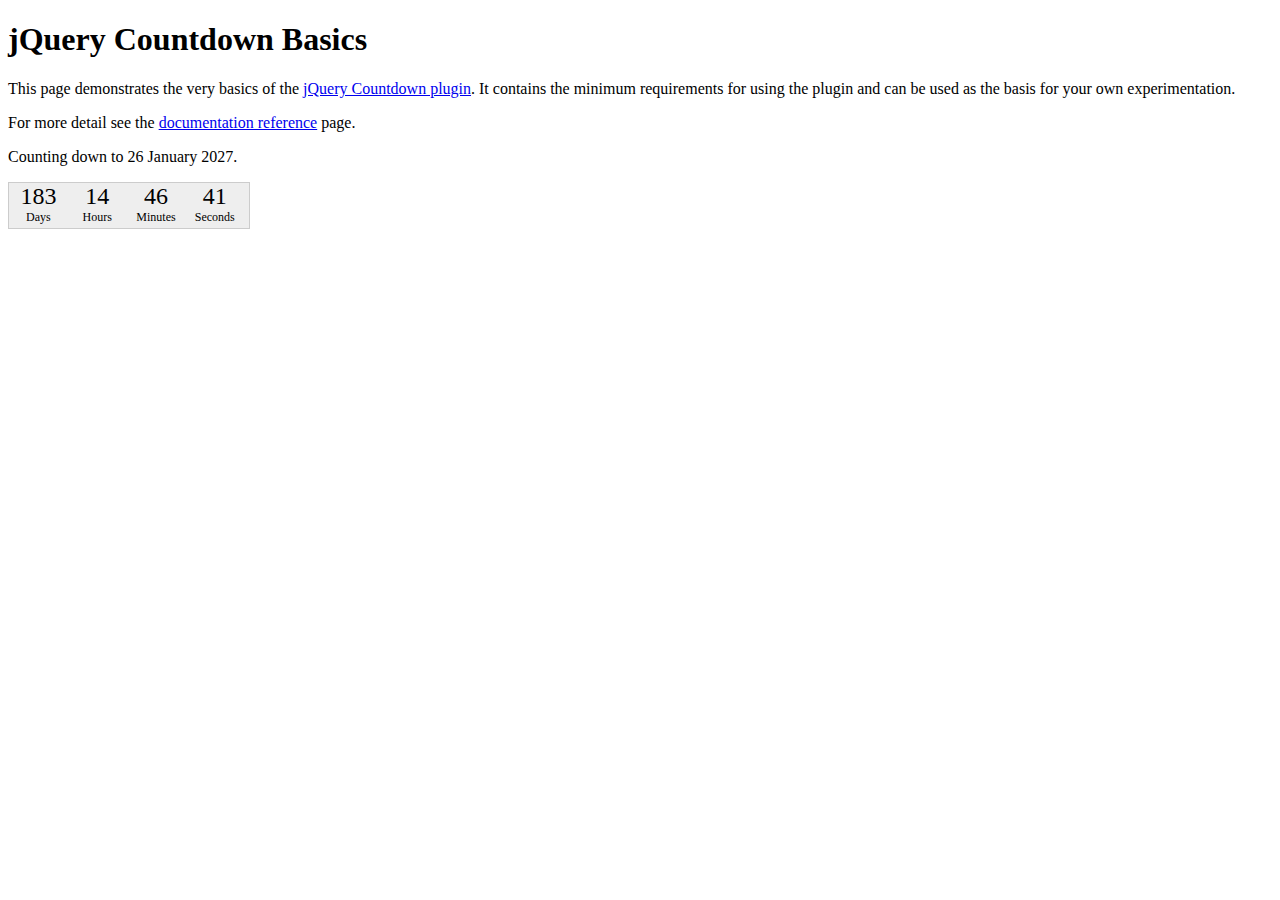
<file: assets/scripts/countdown/countdownBasic.html>
﻿<!DOCTYPE html>
<html>
<head>
<meta http-equiv="Content-Type" content="text/html;charset=utf-8">
<title>jQuery Countdown</title>
<link rel="stylesheet" href="jquery.countdown.css">
<style type="text/css">
#defaultCountdown { width: 240px; height: 45px; }
</style>
<script src="http://ajax.googleapis.com/ajax/libs/jquery/1.11.0/jquery.min.js"></script>
<script src="jquery.plugin.js"></script>
<script src="jquery.countdown.js"></script>
<script>
$(function () {
	var austDay = new Date();
	austDay = new Date(austDay.getFullYear() + 1, 1 - 1, 26);
	$('#defaultCountdown').countdown({until: austDay});
	$('#year').text(austDay.getFullYear());
});
</script>
</head>
<body>
<h1>jQuery Countdown Basics</h1>
<p>This page demonstrates the very basics of the
	<a href="http://keith-wood.name/countdown.html">jQuery Countdown plugin</a>.
	It contains the minimum requirements for using the plugin and
	can be used as the basis for your own experimentation.</p>
<p>For more detail see the <a href="http://keith-wood.name/countdownRef.html">documentation reference</a> page.</p>
<p>Counting down to 26 January <span id="year">2014</span>.</p>
<div id="defaultCountdown"></div>
</body>
</html>
</file>
<file: assets/styles/re_style.css>
html,
body,
div,
span,
applet,
object,
iframe,
h1,
h2,
h3,
h4,
h5,
h6,
p,
blockquote,
pre,
a,
abbr,
acronym,
address,
big,
cite,
code,
del,
dfn,
em,
img,
ins,
kbd,
q,
s,
samp,
small,
strike,
strong,
sub,
sup,
tt,
var,
b,
u,
i,
center,
dl,
dt,
dd,
ol,
ul,
li,
fieldset,
form,
label,
legend,
table,
caption,
tbody,
tfoot,
thead,
tr,
th,
td,
article,
aside,
canvas,
details,
embed,
figure,
figcaption,
footer,
header,
hgroup,
menu,
nav,
output,
ruby,
section,
summary,
time,
mark,
audio,
video {
  margin: 0;
  padding: 0;
  border: 0;
  font-size: 100%;
  font: inherit;
  vertical-align: baseline;
}
/* HTML5 display-role reset for older browsers */
article,
aside,
details,
figcaption,
figure,
footer,
header,
hgroup,
menu,
nav,
section {
  display: block;
}
body {
  line-height: 1;
}
ol,
ul {
  list-style: none;
}
blockquote,
q {
  quotes: none;
}
blockquote:before,
blockquote:after,
q:before,
q:after {
  content: '';
  content: none;
}
table {
  border-collapse: collapse;
  border-spacing: 0;
}
a {
  text-decoration: none;
}
a {
  text-decoration: none;
}
.clearfix:after {
  content: "";
  clear: both;
  display: table;
}
.wrapper {
  width: 1170px;
  margin: 0 auto;
}
body {
  font-family: Roboto;
  min-width: 1170px;
}
header .wrapper {
  position: relative;
  height: 100%;
}
header {
  height: 170px;
  background: url(../images/backgrounds/head-bg.jpg) no-repeat center;
  background-size: cover;
}
.main-logo {
  width: 205px;
  position: absolute;
  top: 20px;
  color: #FFF;
  left: 20px;
}
.main-logo span {
  color: #FB7F00;
}
.header-contacts {
  position: absolute;
  left: 400px;
  top: 50px;
  color: #9F9F9F;
  line-height: 28px;
}
.header-contacts span {
  color: #FB7F00;
}
.header-contacts .coord-block {
  position: relative;
}
.header-contacts .coord-block:after {
  position: absolute;
  content: "";
  background: url(../images/icons/gps.png) no-repeat center;
  width: 11px;
  height: 16px;
  left: -20px;
  top: 5px;
}
.header-contacts .graph-block {
  position: relative;
}
.header-contacts .graph-block:after {
  position: absolute;
  content: "";
  background: url(../images/icons/time.png) no-repeat center;
  background-size: cover;
  width: 13px;
  height: 13px;
  left: -20px;
  top: 5px;
}
.head-call {
  position: absolute;
  right: 20px;
  top: 30px;
  color: #FFF;
  text-align: right;
}
.head-call .head-phone {
  font-size: 30px;
  font-style: italic;
  margin-bottom: 15px;
  position: relative;
}
.head-call .head-phone:after {
  content: "";
  position: absolute;
  left: -30px;
  top: -2px;
  background: url(../images/icons/phone.png) no-repeat center;
  width: 19px;
  height: 32px;
}
.head-call a {
  color: #FB7F00;
  font-size: 20px;
  border-bottom: 1px dashed #FB7F00;
}
.head-call a:hover {
  border-bottom: 1px solid #FB7F00;
}
nav {
  position: absolute;
  bottom: 7px;
  left: 30px;
}
nav ul li {
  display: inline-block;
  margin-right: 30px;
}
nav ul li:last-child {
  margin-right: 0;
}
nav ul li a {
  font-size: 16px;
  color: #FFF;
  padding-left: 10px;
  padding-right: 10px;
  border-bottom: 2px solid #FB7F00;
  height: 30px;
  padding-top: 5px;
  padding-bottom: 5px;
  transition: 0.3s;
}
nav ul li a:hover {
  font-size: 17px;
  transition: 0.3s;
  border-bottom: 2px solid #FFF;
  color: #FB7F00;
}
.login-block {
  text-align: right;
  position: absolute;
  right: 20px;
  bottom: 10px;
  width: 305px;
}
.main-top {
  background: url(../images/backgrounds/main-bg.jpg) no-repeat center;
  background-size: cover;
  height: 601px;
  overflow: hidden;
  box-shadow: inset 0px 6px 11px 0px rgba(0, 0, 0, 0.4);
}
.animate-button {
  padding-left: 20px;
  padding-right: 20px;
  padding-top: 10px;
  padding-bottom: 10px;
  border: 1px dashed #FFF;
  border-radius: 10px;
  color: #FFF;
  font-size: 16px;
  position: relative;
  transition: 0.5s;
  z-index: 5;
}
.animate-button:after {
  transition: 0.5s;
  content: "";
  border-radius: 8px;
  left: 0px;
  top: 0px;
  position: absolute;
  height: 100%;
  width: 0%;
  background: #F97E00;
  z-index: -1;
}
.animate-button:hover {
  transition: 0.5s;
  color: #FFF;
  border: 1px solid #F97E00;
}
.animate-button:hover:after {
  transition: 0.5s;
  width: 100%;
}
.login {
  padding-left: 40px;
  margin-right: 10px;
  display: inline-block;
}
.login:before {
  content: "";
  position: absolute;
  background: url(../images/icons/user.png) no-repeat center;
  width: 15px;
  height: 15px;
  left: 15px;
  top: 50%;
  margin-top: -8px;
}
.login:after {
  background: #FFF;
}
.login:hover {
  color: #000;
  border-color: #FFF;
}
.reg {
  padding-left: 40px;
  display: inline-block;
}
.reg:before {
  content: "";
  position: absolute;
  background: url(../images/icons/lock.png) no-repeat center;
  width: 13px;
  height: 18px;
  left: 15px;
  top: 50%;
  margin-top: -9px;
}
.reg:after {
  background: #FFF;
}
.reg:hover {
  color: #000;
  border-color: #FFF;
}
.main-top .wrapper {
  position: relative;
}
.main-top-titler {
  position: absolute;
  height: 120px;
  left: 430px;
  width: 680px;
  top: 87px;
  box-sizing: border-box;
  padding-top: 30px;
  overflow: hidden;
  text-align: center;
}
.main-top-titler .top-titler {
  position: relative;
  text-transform: uppercase;
  font-size: 30px;
  font-weight: 700;
  color: #ffffff;
  margin-bottom: 10px;
  left: -300px;
  opacity: 0;
  transition-delay: 0.3s;
  -webkit-transition: 1s;
  -o-transition: 1s;
  transition: 1s;
}
.main-top-titler .top-text {
  position: relative;
  color: #fb7f00;
  font-size: 26px;
  right: -300px;
  opacity: 0;
  -webkit-transition: 1.4s;
  -o-transition: 1.4s;
  transition: 1.4s;
}
.main-top-titler .animate-text-left {
  transition-delay: 0.3s;
  left: 0px;
  opacity: 1;
}
.main-top-titler .animate-text-right {
  transition-delay: 1s;
  right: 0px;
  opacity: 1;
}
.top-text-container {
  position: absolute;
  top: 250px;
  left: 486px;
  width: 585px;
  text-align: center;
}
.top-text-container .top-desc {
  color: #fffffe;
  font: 300 22px Roboto Condensed;
  line-height: 26px;
  margin-bottom: 40px;
}
.top-text-container a {
  display: inline-block;
  margin-right: 10px;
}
.top-text-container a:last-child {
  margin-right: 0;
}
.howork-block {
  height: 499px;
  background: url(../images/backgrounds/middle-bg.jpg) no-repeat center;
  overflow: hidden;
  background-size: cover;
}
.howork-block .wrapper {
  position: relative;
}
.howork-main {
  position: absolute;
  width: 450px;
  top: 120px;
  left: 100px;
}
.howork-main .titler {
  margin-bottom: 10px;
}
.howork-main:after {
  content: "";
  height: 247px;
  width: 4px;
  background: url(../images/decoration/howork-left.png);
  position: absolute;
  left: -30px;
  top: 5px;
}
.titler {
  font-size: 30px;
  text-transform: uppercase;
  color: #FFF;
  line-height: 40px;
  font-weight: 700;
}
.titler span {
  color: #fb7f00;
}
.howork-main-text {
  font-family: Roboto Condensed;
  font-weight: 300;
  color: #fffffe;
  font-size: 24px;
  line-height: 28px;
}
.howork-top-dec {
  position: absolute;
  left: 358px;
  width: 0px;
  top: -25px;
  background: url(../images/decoration/howork-top.png) no-repeat center;
  transition: 1s;
  height: 50px;
  background-position: left;
}
.howork-top-dec.howork-dec-in {
  width: 308px;
}
.howork-middle-dec {
  position: absolute;
  left: 438px;
  top: 50%;
  margin-top: -1px;
  background: url(../images/decoration/howork-middle.png) no-repeat center;
  width: 0px;
  height: 2px;
  background-position: left;
  transition: 0.5s;
}
.howork-middle-dec.howork-dec-in {
  transition-delay: 1s;
  width: 213px;
}
.howork-bot-dec {
  position: absolute;
  left: 358px;
  bottom: -35px;
  background: url(../images/decoration/howork-bottom.png) no-repeat center;
  width: 0px;
  height: 50px;
  background-position: left;
  transition: 0.5s;
}
.howork-bot-dec.howork-dec-in {
  transition-delay: 2s;
  width: 285px;
}
.howork-items {
  width: 350px;
  position: absolute;
  left: 753px;
  top: 82px;
}
.howork-item {
  width: 350px;
  margin-bottom: 64px;
  position: relative;
}
.howork-item .howork-icon {
  width: 69px;
  height: 70px;
  float: left;
  margin-right: 10px;
  transition: 0.5s;
}
.howork-item .howork-item-text {
  font-family: Roboto Condensed;
  font-weight: 300;
  font-size: 18px;
  line-height: 22px;
  color: #fffffe;
  position: relative;
  right: -150px;
  opacity: 0;
  transition: 0.5s;
}
.howork-in.howork-item .howork-item-text {
  transition-delay: 0.8s;
  right: 0px;
  opacity: 1;
}
.howork-in.howork-item1 .howork-icon {
  transition-delay: 0.8s;
  opacity: 1;
}
.howork-in.howork-item2 .howork-item-text {
  transition-delay: 1.6s;
  right: 0px;
  opacity: 1;
}
.howork-in.howork-item2 .howork-icon {
  transition-delay: 1.6s;
  opacity: 1;
}
.howork-in.howork-item3 .howork-item-text {
  transition-delay: 2.4s;
  right: 0px;
  opacity: 1;
}
.howork-in.howork-item3 .howork-icon {
  transition-delay: 2.4s;
  opacity: 1;
}
.howork-item1 .howork-icon {
  opacity: 0;
  background: url(../images/icons/group.png) no-repeat center;
  transition: 1s;
}
.howork-item2 .howork-icon {
  background: url(../images/icons/echo.png) no-repeat center;
  opacity: 0;
}
.howork-item3 .howork-icon {
  background: url(../images/icons/phone27.png) no-repeat center;
  opacity: 0;
}
.sale-block {
  background: url(../images/backgrounds/bg-forphone.jpg) no-repeat center;
  background-size: cover;
  height: 550px;
  overflow: hidden;
}
.sale-block .wrapper {
  position: relative;
  height: 100%;
}
.phone-block {
  background: url(../images/pictures/phone-mock.png) no-repeat center;
  width: 402px;
  height: 788px;
  position: absolute;
  bottom: -700px;
  left: 200px;
  padding-top: 150px;
  box-sizing: border-box;
  -webkit-transition: 0.8s;
  -o-transition: 0.8s;
  transition: 0.8s;
}
.phone-up {
  bottom: -300px;
}
.phone-up .phone-text {
  transition-delay: 0.8s;
  opacity: 1;
}
.phone-text {
  width: 320px;
  margin: 0 auto;
  text-align: center;
  -webkit-transition: 0.6s;
  -o-transition: 0.6s;
  transition: 0.6s;
  opacity: 0;
}
.phone-title {
  font-size: 25px;
  color: #ffffff;
  line-height: 38px;
  margin-bottom: 10px;
}
.phone-free {
  color: #fb7f00;
  font-size: 30px;
  font-weight: 500;
  margin-bottom: 20px;
}
.phone-desc {
  color: #ffffff;
  font-size: 18px;
  font-weight: 400;
  line-height: 24px;
  position: relative;
}
.phone-desc:after {
  content: "";
  position: absolute;
  left: 50%;
  margin-right: -75px;
  top: 0px;
  background: url(../images/decoration/howork-left.png);
  transform: rotate(90deg);
  height: 150px;
  width: 4px;
}
.slider-block {
  background: url(../images/backgrounds/sale-bg.jpg) no-repeat center;
  background-size: cover;
  height: 520px;
  padding-top: 80px;
  overflow: hidden;
}
.slider-block .wrapper {
  position: relative;
}
.slider-block .display-slider {
  background: url(../images/pictures/display.png) no-repeat center;
  width: 731px;
  float: left;
  height: 469px;
  position: relative;
}
.slider-block .display-slider .owl-stage-outer {
  height: 320px;
}
.display-slider .display-slider-block {
  position: absolute;
  width: 496px;
  height: 300px;
  left: 120px;
  top: 15px;
}
.display-slider-item {
  position: relative;
  width: 496px;
  height: 300px;
  left: 0px;
  top: 0px;
}
.arr-up {
  position: absolute;
  background: url(../images/icons/up-arrow.png) no-repeat left top;
  width: 0px;
  height: 300px;
  left: 480px;
  bottom: -100px;
  transition: 1.5s;
}
.arr-up-in {
  width: 696px;
}
.slider-block .site-slider {
  width: 510px;
  margin-left: -80px;
  float: right;
  margin-bottom: 60px;
  position: relative;
}
.slider-block .site-slider .site-item {
  width: 510px;
}
.slider-block .site-slider .owl-next {
  position: absolute;
  right: 20px;
  top: 0px;
  font-size: 0px;
}
.slider-block .site-slider .owl-next:after {
  content: "›";
  font-size: 40px;
  color: #D2D2D2;
}
.slider-block .site-slider .owl-prev {
  position: absolute;
  right: 40px;
  top: 0px;
  font-size: 0px;
}
.slider-block .site-slider .owl-prev:after {
  content: "‹";
  font-size: 40px;
  color: #D2D2D2;
  font-weight: 300;
}
.site-name {
  width: 500px;
  height: 40px;
  line-height: 40px;
  border-radius: 5px;
  box-sizing: border-box;
  padding-left: 15px;
  font-size: 20px;
  background: #FFF;
  box-shadow: inset 1px 2px 8px 1px rgba(0, 0, 0, 0.1);
  color: #434343;
  margin-bottom: 20px;
}
.site-name span {
  color: #fb7f00;
}
.site-title {
  font-size: 20px;
  color: #434343;
  margin-bottom: 15px;
}
.site-desc {
  color: #434343;
  font-size: 16px;
  line-height: 20px;
}
.site-desc span {
  color: #fb7f00;
}
.conv-num {
  float: right;
  width: 495px;
  padding-left: 15px;
  margin-left: -80px;
  position: relative;
}
.conv-num:after {
  content: "";
  left: 0px;
  position: absolute;
  width: 2px;
  top: 0px;
  bottom: 0px;
  background: #fb7f00;
}
.conv-item {
  margin-bottom: 40px;
}
.conv-item:last-child {
  margin-bottom: 0;
}
.conv-text {
  line-height: 24px;
  color: #434343;
  font-size: 18px;
  float: left;
  width: 170px;
  margin-right: 50px;
}
.conv-count {
  float: left;
  font-size: 50px;
  color: #fb7f00;
  font-weight: 900;
}
.genius {
  height: 500px;
  box-sizing: border-box;
  padding-top: 60px;
  background: url(../images/backgrounds/genius-bg.jpg) no-repeat center;
  background-size: cover;
  text-align: center;
}
.genius .orange-genius .genius-title {
  background: #fb7f00;
}
.genius .wrapper {
  position: relative;
}
.genius .titler {
  text-align: center;
  margin-bottom: 100px;
}
.comments-dec {
  width: 630px;
  height: 50px;
  position: absolute;
  top: 20px;
  left: 50%;
  margin-left: -315px;
}
.genius-item {
  width: 200px;
  display: inline-block;
  margin-right: 80px;
  vertical-align: top;
}
.genius-item:last-child {
  margin-right: 0;
}
.genius-item .genius-title {
  color: #ffffff;
  font-size: 20px;
  line-height: 24px;
  height: 92px;
  box-sizing: border-box;
  padding-top: 20px;
  text-align: center;
  border-radius: 15px;
  border: 2px dashed #FFF;
  margin-bottom: 20px;
}
.genius-item .genius-desc {
  color: #ffffff;
  font-size: 18px;
  line-height: 22px;
  font-family: Roboto Condensed;
  font-weight: 300;
}
.genius-decor {
  width: 850px;
  position: absolute;
  top: 15px;
  left: 50%;
  height: 100px;
  margin-left: -425px;
}
.genius-decor .genius-left {
  position: absolute;
  background: url(../images/decoration/genius-left.png) no-repeat center;
  width: 233px;
  height: 90px;
  left: 0px;
}
.genius-decor .genius-right {
  position: absolute;
  background: url(../images/decoration/genius-right.png) no-repeat center;
  width: 233px;
  height: 90px;
  right: 0px;
}
.genius-decor .genius-middle {
  position: absolute;
  background: url(../images/decoration/genius-middle.png) no-repeat center;
  width: 2px;
  height: 57px;
  left: 280px;
  top: 25px;
}
.genius-decor .genius-middle2 {
  left: 570px;
}
.comments {
  background: url(../images/backgrounds/comment-bg.jpg) no-repeat center;
  background-size: cover;
  height: 575px;
  padding-top: 50px;
}
.comments .titler {
  text-align: center;
  margin-bottom: 100px;
}
.comment-item {
  width: 270px;
  height: 325px;
  box-sizing: border-box;
  border: 2px dashed #FFF;
  border-radius: 15px;
  background: #242424;
  text-align: center;
  display: inline-block;
  margin-right: 25px;
}
.comment-item:last-child {
  margin-right: 0;
}
.comment-item .comment-author {
  width: 100%;
  height: 141px;
  border-bottom: 2px dashed #FFF;
  margin-bottom: 10px;
}
.comment-item .comment-author img {
  border-top-left-radius: 15px;
  border-top-right-radius: 15px;
  width: 100%;
  height: 100%;
}
.comment-item .author-name {
  color: #ffffff;
  font-size: 16px;
  margin-bottom: 10px;
}
.comment-item .comment-text {
  padding-left: 10px;
  padding-right: 10px;
  color: #ffffff;
  font-weight: 400;
  line-height: 18px;
}
.comment-item .author-comment {
  font-family: Roboto Condensed;
  font-size: 16px;
}
.comments {
  box-shadow: inset 0px 8px 13px 0px rgba(0, 0, 0, 0.35);
}
.comments .wrapper {
  position: relative;
}
.comments-dec {
  width: 958px;
  position: absolute;
  left: 50%;
  margin-left: -429px;
}
.comment-left-dec {
  position: absolute;
  background: url(../images/decoration/comment-left.png) no-repeat center;
  width: 347px;
  height: 108px;
  left: -50px;
  top: -15px;
}
.comment-middle1-dec {
  position: absolute;
  background: url(../images/decoration/middle-left.png) no-repeat center;
  width: 48px;
  height: 66px;
  left: 300px;
  top: 30px;
}
.comment-middle2-dec {
  position: absolute;
  background: url(../images/decoration/middle-right.png) no-repeat center;
  width: 50px;
  height: 66px;
  right: 400px;
  top: 30px;
}
.comment-right-dec {
  position: absolute;
  background: url(../images/decoration/comment-right.png) no-repeat center;
  width: 348px;
  height: 108px;
  right: 45px;
  top: -15px;
}
footer {
  height: 145px;
  background: #1D1D1D;
  box-shadow: inset 0px 6px 11px 0px rgba(0, 0, 0, 0.4);
}
footer .wrapper {
  position: relative;
}
footer .header-contacts {
  left: 600px;
  top: 85px;
}
footer .logo-container {
  width: 205px;
  position: absolute;
  top: 26px;
}
footer .head-call {
  right: 310px;
  top: 20px;
}
footer .foot-nav {
  position: absolute;
  width: 200px;
  left: 350px;
  top: 15px;
}
footer .foot-nav .head-phone {
  color: #ffffff;
}
footer .foot-nav li {
  list-style: disc;
  margin-bottom: 10px;
  color: rgba(255, 255, 255, 0.5);
}
footer .foot-nav li a {
  color: rgba(255, 255, 255, 0.5);
  font-weight: 300;
  font-size: 16px;
  transition: 0.3s;
}
footer .foot-nav li a:hover {
  transition: 0.3s;
  color: #FB7F00;
}
.social-block {
  position: absolute;
  right: 0px;
  top: 50px;
  color: #9f9f9f;
  font-size: 18px;
  text-align: center;
}
.social-block .soc-item {
  width: 30px;
  height: 30px;
  display: inline-block;
  margin-right: 5px;
  margin-top: 10px;
}
.social-block .soc-item:last-child {
  margin-right: 0;
}
.social-block .soc-item-vk {
  background: url(../images/sprites/soc-sprite.png) 0px 0px;
}
.social-block .soc-item-vk:hover {
  background: url(../images/sprites/soc-sprite.png) 0px 30px;
}
.social-block .soc-item-fb {
  background: url(../images/sprites/soc-sprite.png) -30px 0px;
}
.social-block .soc-item-fb:hover {
  background: url(../images/sprites/soc-sprite.png) -30px 30px;
}
.social-block .soc-item-tw {
  background: url(../images/sprites/soc-sprite.png) -60px 0px;
}
.social-block .soc-item-tw:hover {
  background: url(../images/sprites/soc-sprite.png) -60px 30px;
}
.social-block .soc-item-ok {
  background: url(../images/sprites/soc-sprite.png) 30px 0px;
}
.social-block .soc-item-ok:hover {
  background: url(../images/sprites/soc-sprite.png) 30px 30px;
}
.invest-footer {
  padding-top: 20px;
  height: 136px;
  background: #1D1D1D;
  border-top: 1px solid #353535;
}
.invest-nav {
  float: left;
  margin-right: 120px;
}
.invest-nav p {
  color: #ffffff;
  font-size: 16px;
  margin-bottom: 10px;
}
.invest-nav ul li {
  margin-bottom: 5px;
}
.invest-nav ul li a {
  color: rgba(255, 255, 255, 0.5);
  font-size: 14px;
  font-weight: 300;
  transition: 0.3s;
}
.invest-nav ul li a:hover {
  transition: 0.3s;
  color: #FB7F00;
}
.invest-nav-last {
  margin-right: 0;
}
.it-invest {
  width: 222px;
  height: 68px;
  margin-left: 75px;
  float: left;
  margin-top: 20px;
}
.noise-block {
  background: url(../images/pictures/noise.gif) no-repeat center;
  position: absolute;
  background-size: cover;
  left: 120px;
  top: 15px;
  width: 496px;
  z-index: 50;
  height: 300px;
  display: none;
}
.sale-form {
  position: absolute;
  right: 120px;
  top: 70px;
  width: 368px;
  box-sizing: border-box;
  text-align: center;
}
.sale-form form {
  width: 368px;
  height: 230px;
  border-radius: 15px;
  padding-top: 10px;
  background-color: rgba(46, 46, 46, 0.45);
  border: 2px dashed #FFF;
}
.sale-form form p {
  color: #ffffff;
  font-size: 26px;
  font-weight: 500;
  margin-bottom: 10px;
}
.sale-form form input {
  width: 312px;
  height: 40px;
  border-radius: 5px;
  border: none;
  box-sizing: border-box;
  padding-left: 10px;
  font-size: 14px;
  color: #a5a5a5;
  margin-bottom: 20px;
  outline: none;
  font-size: 18px;
  color: #2D2D2D;
}
.sale-form .animate-button {
  background: #2e2e2e;
  border: none;
  width: 150px;
  display: inline-block;
  box-sizing: border-box;
}
.animate-button.reg-button {
  background: #2e2e2e;
  padding-left: 40px;
}
.animate-button.reg-button:before {
  content: "";
  position: absolute;
  width: 16px;
  left: 10px;
  top: 50%;
  margin-top: -7px;
  height: 15px;
  background-image: url(../images/icons/reg-man.png);
  transition: 0.5s;
}
.animate-button.reg-button:hover {
  background-image: url(../images/icons/reg-man-hov.png);
}
.animate-button.reg-button:hover:before {
  transition: 0.5s;
  content: "";
  position: absolute;
  width: 16px;
  left: 10px;
  top: 50%;
  margin-top: -7px;
  height: 15px;
  background-image: url(../images/icons/reg-man-hov.png);
}
.animate-button.send-button {
  padding-left: 40px;
}
.animate-button.send-button:before {
  content: "";
  position: absolute;
  width: 20px;
  left: 10px;
  top: 50%;
  margin-top: -7px;
  height: 15px;
  background-image: url(../images/icons/mail.png);
  transition: 0.5s;
}
.animate-button.send-button:hover {
  background-image: url(../images/icons/reg-man-hov.png);
}
.animate-button.send-button:hover:before {
  transition: 0.5s;
  content: "";
  position: absolute;
  width: 20px;
  left: 10px;
  top: 50%;
  margin-top: -7px;
  height: 15px;
  background-image: url(../images/icons/mail-hov.png);
}
.sale-counter {
  width: 368px;
  height: 165px;
  background-color: rgba(46, 46, 46, 0.9);
  box-sizing: border-box;
  margin-top: 20px;
  border-radius: 15px;
  border: 2px dashed #FFF;
  padding-top: 20px;
  position: relative;
}
.sale-counter:after {
  content: "";
  position: absolute;
  width: 2px;
  height: 20px;
  top: -22px;
  left: 40px;
  border-left: 2px dashed #FFF;
}
.sale-counter:before {
  content: "";
  position: absolute;
  width: 2px;
  height: 20px;
  top: -22px;
  right: 40px;
  border-left: 2px dashed #FFF;
}
.sale-counter .sale-counter-title {
  font-size: 26px;
  color: #ffffff;
  font-weight: 500;
  margin-bottom: 20px;
}
.count-block .countdown-period {
  color: #FFF;
  font-size: 14px;
  margin-top: 10px;
}
.count-block.is-countdown {
  background: none;
  border: none;
  color: #fb7f00;
  font-size: 32px;
  font-weight: bold;
}
</file>
<file: assets/styles/style_ie8.css>
.offer-img .quick-view{
  filter:progid:DXImageTransform.Microsoft.gradient(startColorstr=#BB000000,endColorstr=#BB000000);
  
}
</file>
<file: assets/scripts/FormStyler/demo/demo.css>
* {
	margin: 0;
	padding: 0;
}
body {
	overflow-y: scroll;
	padding: 83px 0 0;
	background: #F7F5F2;
	font: 15px/18px Arial, sans-serif;
	color: #333;
}
h1 {
	position: fixed;
	z-index: 1000;
	top: 0;
	left: 0;
	width: 100%;
	height: 70px;
	border-bottom: 1px solid #D0CFCE;
	background: #FFF;
	box-shadow: 0 2px 5px rgba(0,0,0,.05);
	font-size: 30px;
	line-height: 68px;
	color: #444;
	text-align: center;
}
h1 a {
	background: -webkit-linear-gradient(#08D 1px, #FFF 0) 0 31px;
	background:         linear-gradient(#08D 1px, #FFF 0) 0 31px;
	text-decoration: none;
	text-shadow: -1px 0 #FFF, -2px 0 #FFF, -3px 0 #FFF, 1px 0 #FFF, 2px 0 #FFF, 3px 0 #FFF;
}
h1 a:hover {
	background: -webkit-linear-gradient(#0AD 1px, #FFF 0) 0 31px;
	background:         linear-gradient(#0AD 1px, #FFF 0) 0 31px;
}
@media screen and (max-width: 620px) {
	h1 {
		font-size: 15px;
	}
	h1 a {
		background-position: 0 15px;
	}
}
h2 {
	margin: 0 0 10px;
	font-size: 23px;
	line-height: 1;
	color: #444;
}
a {
	color: #08D;
}
a:hover {
	color: #0AD;
}
code {
	padding: 0 3px 1px;
	border: 1px solid #E1E1E1;
	border-radius: 3px;
	background: #F6F6F6;
	color: #EA0000;
}
label {
	cursor: pointer;
}
p {
	margin: 0 0 15px;
}
small {
	font-size: 12px;
}
.wrapper {
	position: relative;
	width: 1000px;
	margin: 0 auto;
}
.wrapper:after {
	content: '';
	display: table;
	clear: both;
}
.menu {
	position: fixed;
	float: left;
	width: 284px;
	padding: 1px;
	border: 1px solid #D8D7D6;
	border-radius: 3px;
	background: #E8EDF1;
	background: #FFF;
}
@media screen and (max-width: 1000px) {
	.menu {
		position: absolute;
	}
}
.menu li {
	height: 36px;
	padding: 0 0 0 12px;
	border-top: 1px solid #F7F5F2;
	list-style: none;
	line-height: 36px;
	cursor: pointer;
}
.menu li:first-child {
	border-top: none;
	border-radius: 2px 2px 0 0;
}
.menu li:last-child {
	border-radius: 0 0 2px 2px;
}
.menu li:hover,
.menu li.current {
	color: #FFF;
}
.menu li.current {
	background: #F07E6F;
}
.menu li:hover {
	background: #EE6D5B;
}
.content {
	float: right;
	width: 700px;
}
.box {
	position: absolute;
	top: -2000px;
	left: 0;
	overflow: hidden;
	height: 100px;
}
.box.visible {
	position: static;
	overflow: visible;
	width: auto;
	height: auto;
}
.section {
	margin: 0 0 12px;
	padding: 20px 25px 22px;
	border: 1px solid #D8D7D6;
	border-radius: 3px;
	background: #FFF;
}
.section:after {
	content: '';
	display: table;
	clear: both;
}
.section.lh {
	padding: 12px 25px;
	line-height: 40px;
}
.sec {
	float: right;
	width: 290px;
}
.sec:first-child {
	float: left;
	width: 330px;
}

.number-plus-minus .jq-number {
	padding: 0 38px;
}
.number-plus-minus .jq-number__field {
	width: 60px;
}
.number-plus-minus .jq-number__field input {
	text-align: center;
}
.number-plus-minus .jq-number__spin {
	left: 0;
	height: 32px;
}
.number-plus-minus .jq-number__spin.plus {
	right: 0;
	left: auto;
}
.number-plus-minus .jq-number__spin:before {
	content: '';
	position: absolute;
	top: 15px;
	left: 10px;
	width: 12px;
	height: 2px;
	border: none;
	background: #666;
}
.number-plus-minus .jq-number__spin.minus:after {
	display: none;
}
.number-plus-minus .jq-number__spin.plus:after {
	top: 10px;
	left: 15px;
	width: 2px;
	height: 12px;
	border: none;
	background: #666;
}
.number-plus-minus .jq-number__spin:hover:before,
.number-plus-minus .jq-number__spin.plus:hover:after {
	background: #000;
}

.jq-selectbox {
	width: 250px;
}
.jq-selectbox.width-auto {
	width: auto;
}
.jq-selectbox.width-200 {
	width: 200px;
}
.maxheight .jq-selectbox__dropdown ul {
	max-height: 203px;
}
.showChanged .jq-selectbox.changed .jq-selectbox__select {
	box-shadow: 0 0 0 5px #CDFF9B;
}

.lang-en,
.lang-en .jq-selectbox__select-text {
	background: url([data-uri]) no-repeat 0 7px;
}
.lang-es,
.lang-es .jq-selectbox__select-text {
	background: url([data-uri]) no-repeat 0 7px;
}
.lang-de,
.lang-de .jq-selectbox__select-text {
	background: url([data-uri]) no-repeat 0 7px;
}
.lang-ru,
.lang-ru .jq-selectbox__select-text {
	background: url([data-uri]) no-repeat 0 7px;
}
.lang-fr,
.lang-fr .jq-selectbox__select-text {
	background: url([data-uri]) no-repeat 0 7px;
}
.lang .changed .jq-selectbox__select-text {
	padding-left: 25px;
}
.lang .jq-selectbox li {
	padding-left: 35px;
	background-position: 10px 6px;
}
.lang .jq-selectbox li:first-child {
	padding-left: 10px;
}

.jq-select-multiple.width-400 {
	width: 400px;
}

.buttons {
	float: right;
	width: 270px;
	text-align: right;
}
.button:not([disabled]) {
	height: 32px;
	margin: 3px 0 10px;
	padding: 0 13px;
	border: none;
	border-radius: 4px;
	outline: none;
	background: #EBEBEB;
	box-shadow: 0 1px rgba(0,0,0,.15);
	font: 14px/1 Arial, Tahoma, sans-serif;
	cursor: pointer;
}
.button::-moz-focus-inner {
	padding: 0;
	border: 0;
}
.button:not([disabled]):hover {
	background: #4EA7DC;
	box-shadow: 0 2px rgba(0,0,0,.15);
	color: #FFF;
}
.button:not([disabled]):active {
	position: relative;
	top: 1px;
	background: #2B95D5;
	box-shadow: none;
}
.button:after {
	content: '';
}
.lh .button {
	margin: 10px 0 0;
}
.jq-file {
	margin: 3px 0 0;
}
.color1 {
	background: #FFE8AA;
}
.color2 {
	background: #D2FFAA;
}
.css input,
.css textarea,
.css button {
	margin: 0 0 20px;
}
.css input[type='text'],
.css input[type='password'],
.css textarea {
	width: 375px;
}
.css input[type='number'] {
	width: 50px;
}
.css code {
	position: relative;
	top: 7px;
	vertical-align: top;
	margin-left: 6px;
}
</file>
